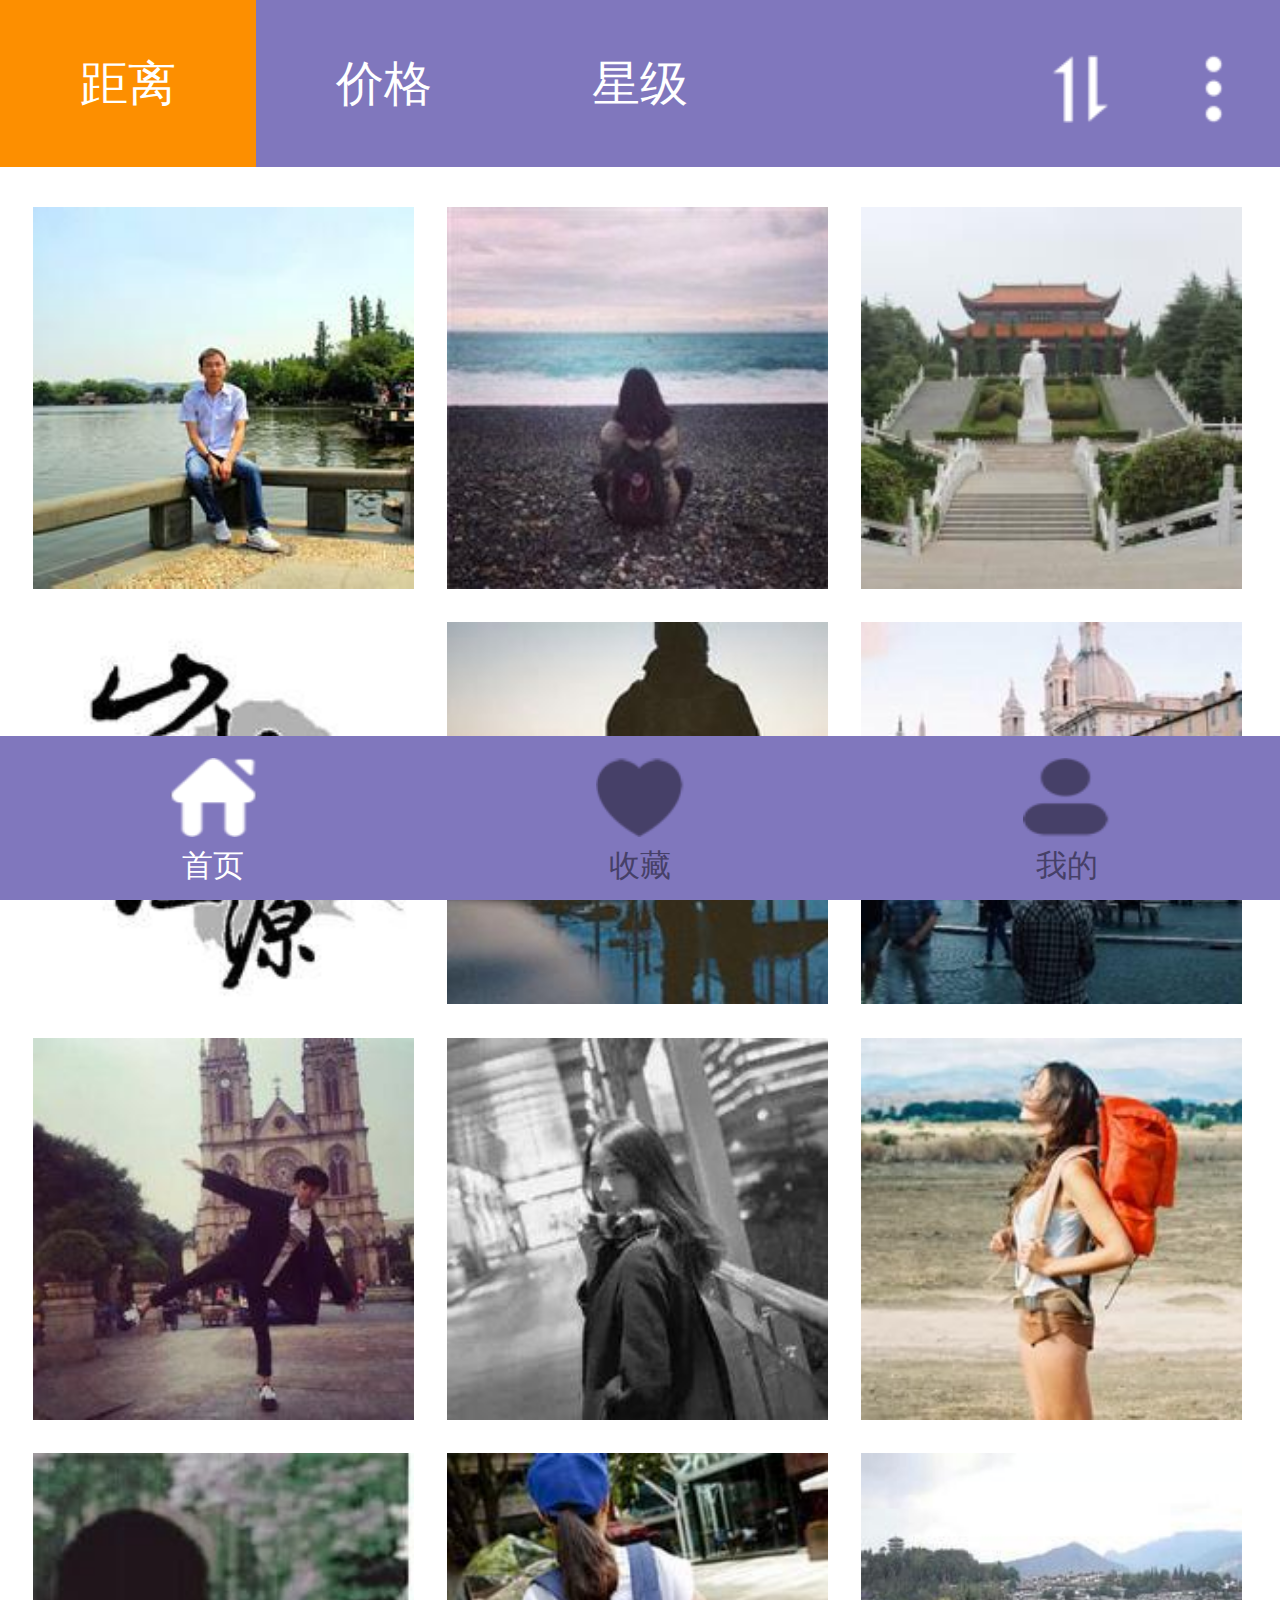
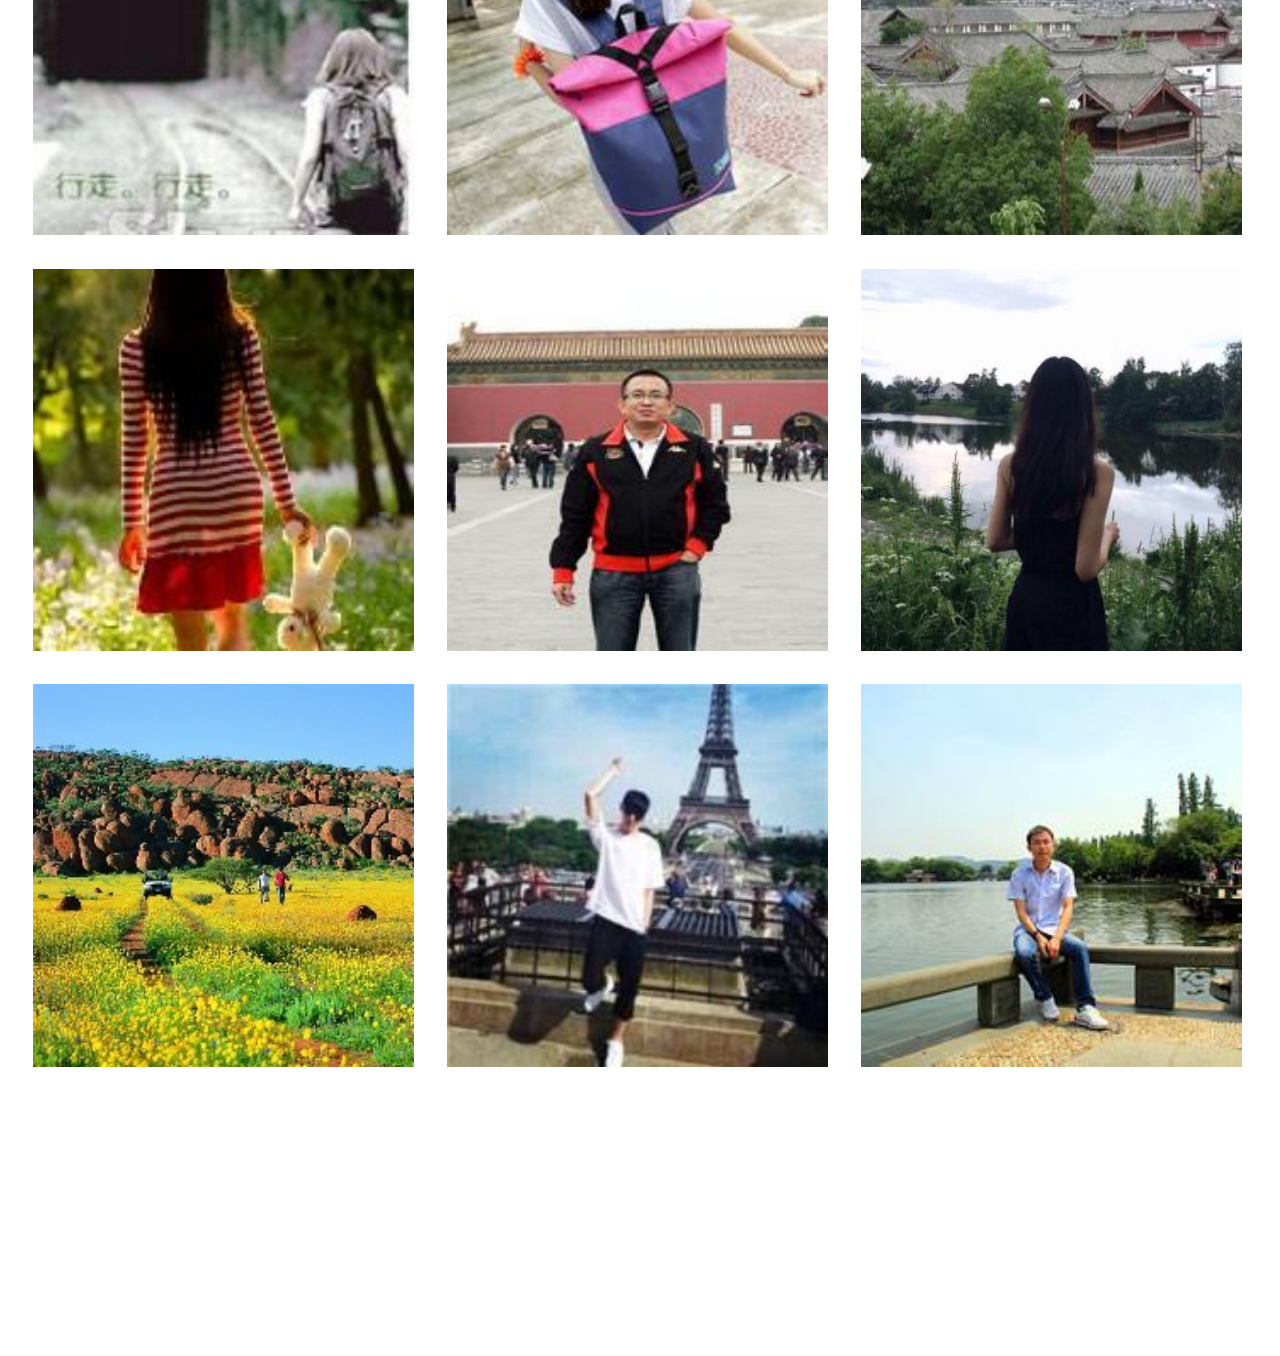
<file: index.html>
<!DOCTYPE html>
<html>
  <head>
	<meta charset="UTF-8" name="viewport" content="width=device-width,user-scalable=no,initial-scale=1.0,maximum-scale=1.0,minimum-scale=1.0">
    <title>找导游</title>
	
	<link rel="stylesheet" href="css/bootstrap.css">
	<link rel="stylesheet" href="css/style.css">
	<link rel="stylesheet" href="css/swiper.min.css">
	<script src='js/jquery-3.1.0.js'></script>
	<script src='js/swiper.min.js'></script>
	<script src='js/index.js'></script>
	  


	
  </head>
  <body>
  
  
   <div class="main">
		
   </div>
  
   <div class='none'></div>
   <div class="footer">
		<div>
			<a href='#'>
				<span class="img1"><img src="images/tab_icon_home_default.png"><br></span>
				<span class="img2"><img src="images/tab_icon_home_selected.png"><br></span>
				<span class="text">首页</span>
			</a>
			
		</div>
		<div>
			<a href='#'>
				<span class="img1"><img src="images/tab_icon_like_default.png"><br></span>
				<span class="img2"><img src="images/tab_icon_like_selected.png"><br></span>
				<span class="text">收藏</span>
			</a>
		</div>
		<div>
			<a href='#'>
				<span class="img1"><img src="images/tab_icon_user_default.png"><br></span>
				<span class="img2"><img src="images/tab_icon_user_selected.png"><br></span>
				<span class="text">我的</span>
			</a>
		</div>
		
   </div>
    <script>
   
   
			loadTemplate(0,"template/index.html");
			loadTemplate(1,"template/collect.html");
			//loadTemplate(2,"template/mine.html");
			$(".footer div a").eq(2).click(function(){
				
				$(".main").load("template/mine.html");
			});
				
			function loadTemplate(num,url){
				$(".footer div a").eq(num).click(function(){
					$(".main").load(url);
				});
			
			};
   </script>
  </body>
</html>
</file>
<file: css/style.css>
/*----------------------------首页-头部------------------------*/
body,h1,h2,h3,h4,h5,h6,p,ul,li,dl,dd,dt,input{margin:0;padding:0;}
	a{color:inherit;}
	a:active{text-decoration:none}
	
body{font-family:"微软雅黑"}
.head{top:0;position:fixed;width:7.5rem;    z-index: 1; height:0.98rem;background:#8077bd;font-size:0.28rem ;line-height:0.98rem;color:#fff;text-align:center;margin-bottom:0.2rem;}
/*---------main部分--------------*/
html{font-size:100px}
.distance{width:1.5rem;height:0.98rem;float:left;background:#fd8f00;}
.price,.rank{width:1.5rem;height:0.98rem;float:left;}
.head_icon{width:0.78rem;float:right;}
.head_icon img{height:0.4rem;}
.main{ overflow-y:scroll;}
.main li{width:2.23rem;height:2.24rem;float:left;margin:0 0 0.195rem 0.195rem; list-style:none; position:relative;}
.main li img{width:inherit; height:inherit;}
.none{bottom:0;height:1.5rem;text-align:center;}
/*--------------首页-侧边栏-----------------------*/
.aside{ width:3.75rem;
    position: absolute;
    right:-50vw;
    top: 0;
    height: 100vh;
    z-index: 3;
    background: #34324d;
	transition:all 0.8s;
	color:#fff;
	font-size:0.28rem;
	font-family:"微软雅黑";
	padding-left:0.21rem;
	}
.aside span{
	border-radius:2px;
	display:inline-block;
	width:1rem;
	height:0.49rem;
	text-align:center;
	line-height:0.49rem;
	float:left;
}	

#unlimited,#your_location{background:#fd8f00;}	
#girl,#boy{background:#464068;margin-left:0.17rem; color: #fff;}	
.rever {line-height:0.99rem; height:0.99rem;}
.rever img{width:0.36rem;margin-left:0.21rem;height:0.36rem;}
.aside h3{font:0.28rem/0.71rem "微软雅黑";}
.aside p{margin-bottom:0.27rem;}
.location_icon {width:0.27rem; height:0.35rem;margin-left: 0.04rem;}
.search{width:0.31rem;height:0.29rem;position:absolute;    right: 0.33rem;
    top: 0.32rem;}
#complete{background:#00b6be;margin-top:0.47rem;width:97%;}
.aside form{position:relative;}
#city{
	margin-top:0.2rem;
	border: none;
	width:3.33rem;
	height:0.59rem;
}
/*---------------------------我的页面-------------------------------*/
	.personal_mes{
	width: 100%;
	height:  2.94rem;
	background:url(../images/16.jpg);
	background-size: cover;
	color: #FFFFFF;
	padding-top: 0.8rem;
}
#mes_head{
	float: left;
	margin: 0 0.1rem 0 0.2rem;
}
#mes_head img{
	width: 1.17rem;
	height: 1.25rem;
	border: 1px solid #BEBEBE;
	border-radius: 50%;
	float: left;
	
}
.mes_text{
	font-size: 0.15rem;
	height: 0.5rem;	
	
}
.mes_text p{
	line-height: 0.2rem;
	height: 0.2rem;
	font-size: 0.3rem;
	padding-top:0.29rem;

} 
#mes_name,#balance_t{color:#fff;}
#balance_t{
	font-size:0.22rem;
	line-height:0.49rem;
}
#pic{
	background:#00b6be;

	height: 1.49rem;
}
#pic img{
	float: left;
	width: 20%;
	height:1.49rem;

}
.mine_cont{
	
	font-size: 0.15rem;
	
	background: #fff;
	
}
.mine_cont li{
	width:100%;
	 background: #fff;
	height:0.87rem;
	color: #7c7c7c;
	line-height: 0.78rem;
	padding:0 0.19rem 0 0.21rem;
	margin:0;
	float:none;
	font-size:0.27rem;
}
.mine_cont li img{width:0.25rem;height:0.38rem;}
.mine_cont li:nth-child(1){
	border-bottom: 1px solid #F5F5F5;
	
}
.mine_cont li span{
	float: right;
	    margin-top: 0.07rem;
	width: 0.15rem;
	height: 0.25rem;
	line-height: 0.25rem;
	
}
.mine_cont li span img{
	width: 100%;
}
#become_cont{
	margin: 0.2rem 0;
	background: #fff;
	color: #7c7c7c;
	line-height: 0.87rem;
	font-size: 0.27rem;
	padding-left: 0.19rem;
	
}
#become_cont span{
	margin-top: 0.25rem;
	float: right;
	width: 0.15rem;
	height: 0.25rem;
	line-height: 0.25rem;
	
}
#become_cont span img{
	width: 100%;
}

/*---------首页footer部分-----------------------------*/
.footer{position:fixed;bottom:0;width:7.5rem; z-index: 2;}
.footer>div{padding-top:0.13rem;color:#464068;float:left;width:2.5rem;font-size:0.2rem;text-align:center;background:#8077bd;height:0.96rem; vertical-align:middle;}
.footer img{width:0.51rem;height:0.46rem;}
.footer .text{line-height:0.34rem;}
.footer  a{display: inline-block;}
.footer .img2{display:none;}
.main ul li.remove:after{
	content:"";display:block;position:absolute;background:url(../images/piczoom_button_delete_default.png) no-repeat;
	width:0.22rem; height:0.26rem;    z-index: 1;top:0;right:0;background-size:cover;
	
}
.clearfix:after{content:"";display:block;font-size:0;height:0;clear:both;}
/*-------------------个人详情页--------------------------*/
  /*-------轮播图------*/
	.message-box{
	  position:absolute;
	  top:0;
	  z-index: 2;
	  width:100vw;
	  padding: 2% 2% 0 2%;
	  
	}
	.message-box>p{float:left;color:#fff;}
	.message-box>p span{font-size:0.26rem;color:#274734}
	.message-box>p img{width:0.18rem;height:0.24rem;}
	.message-box>span{display:block;float:right;width:0.51rem;height:0.46rem;}
	
	.message-box>span img{width:0.51rem;height:0.46rem;}
    .swiper-container {
        width: 100%;
		height: 8rem;
		margin-bottom: 0.15rem;
		position:relative;
    }
	
    .swiper-slide {
        text-align: center;
        font-size: 18px;
        background: #fff;

        /* Center slide text vertically */
        display: -webkit-box;
        display: -ms-flexbox;
        display: -webkit-flex;
        display: flex;
        -webkit-box-pack: center;
        -ms-flex-pack: center;
        -webkit-justify-content: center;
        justify-content: center;
        -webkit-box-align: center;
        -ms-flex-align: center;
        -webkit-align-items: center;
        align-items: center;
    }
	
	
	.swiper-slide img{width:100%;height:100%;}
	.swiper-slide{width:7.5rem;height:7.09rem;}
	
 /*------个人详细信息-和评价-----*/
 
	.main h4:nth-of-type(1){    margin-right: 0.16rem;background:url(../images/details_icon_language_default.png) no-repeat 0.29rem center/6% 75%}
	.main h4:nth-of-type(2){background:url(../images/details_icon_introduction_default.png) no-repeat 0.29rem center/6% 75%}
	.main h4:nth-of-type(3){background:url(../images/details_icon_money_default.png) no-repeat 0.29rem center/6% 75%}
	.star_status h4:nth-of-type(1){float:left;background:url(../images/details_icon_level_default.png) no-repeat 0.29rem center/18% 75%}
	.main h4{font-size:0.28rem;color:#776db8; line-height:0.65rem;padding-left:0.88rem;font-weight:bolder}
	
	.main p{padding-left:0.88rem;color:#464068;font:0.26rem/0.40rem "微软雅黑";margin-bottom:0.15rem;}
	.main h4:nth-of-type(3){background:url(../images/details_icon_money_default.png) no-repeat 0.29rem center/6% 75%}
	.star_status span{display:block;width: 0.3rem;height: 0.3rem;
	    background: url(../images/details_button_star_selected.png) no-repeat left center/100% 100%;float:left;}
	 .star{padding-top: 5px;}   
	.star_status span:nth-child(5){ background: url(../images/details_button_star_default.png) no-repeat left center/100% 100%;float:left;}
	
	.main h4:nth-of-type(4){
		
		    width: 95vw;
			margin: 0.1rem 2.5% 0 2.5%;
			line-height: 0.55rem;
			border-top: 1px solid #dedede;
			padding-top: 0.14rem;
			background: url(../images/details_icon_service_default.png) no-repeat 0.1rem center/6% 75%;
			padding-left: 0.67rem;
				
	}
	.evaluate{height:140px;position:relative;}
	.evaluate dt,.evaluate dd{float:left;}
	.evaluate dl{padding-left:0.88rem;float:left;}	
	.evaluate dt{font:0.26rem/0.49rem "微软雅黑";color:#7c7c7c;}
	.evaluate dd{
		margin-top:0.08rem;
		height: 0.3rem;
		width: 0.3rem;
		background: url(../images/details_button_star_default.png) no-repeat 0rem center/cover;
		margin-left: 0.14rem;
	}
	
	.evaluate dd.selected{background-image:url(../images/details_button_star_selected.png)}
	.evaluate dd.default{background-image:url(../images/details_button_star_default.png)}
	.commit{font:0.26rem/0.49rem "微软雅黑";text-align:center;color:#fff; position:absolute; width:1.97rem;height:0.49rem;background:#00b6be;top:0.46rem;right:0.18rem;}
	
	
	/*--------------详情页-底部-支付-------*/
   .btnLeft,.btnRight{ padding-left:1.55rem;width:3.75rem;float:left; display:inline-block;font:0.34rem/0.95rem "微软雅黑"; color:#fff;}
   .btnLeft{background:#00b6be url(../images/details_icon_wechat_default.png) no-repeat 0.9rem center/12% 39%;}
   .btnRight{background:#fd8f00 url(../images/details_icon_phone_default.png) no-repeat 1rem center/10% 39%;}
	.contact{position:fixed; bottom:0;z-index:99;}
	
	.to_pay{border-radius:3px; background:#fff; text-align: center;margin:0 1% 9px 1%; }
	
	.pay{position:absolute;width:98vw;margin:0 1%;z-index: 1;display:none;bottom:0px;}
	.pay p{border-bottom:1px solid #efefef;margin: 0 1%;}
	.pay p:nth-child(1){font:0.34rem/0.77rem "微软雅黑";}
	
	.pay p:nth-of-type(2), .pay p:nth-of-type(3){
		font:0.34rem/1rem "微软雅黑";color:#419bf9;
	} 
	.contact .cancel{border-radius:3px;background:#fff;text-align: center;color:#fb605b;font:0.34rem/1rem "微软雅黑"}
	.motai{width:100vw;height:100vh;z-index:2;background:rgba(178,178,178,.5);position:fixed; bottom:0;display:none;}
	.aside p{padding-left:0;}
	
	
	/*------------------成为导游-----------------------------*/
	

a{
	text-decoration: none;
}

html{
	font-size: 100px;
}
.input_data{
	margin: 0 5%;
	
	height: 100%;
	font-size: 0.2rem;
}
.input_data input,select{
	width: 6.8rem;
	height: 0.98rem;
	background: #fff;
	border: none;
	padding-left: 3%;
	display: inline-block;
	margin-bottom: 0.3rem;
	float: left;
	
}
.input_data select{
	width: 100%;
}

.input_data input{
	font-size:0.28rem;
	color: #000;
	line-height: 0.5rem;
	
}
.input_data_1{
	height:2.28rem;
}
.input_data .button{
	width: 100%;
	background: #00b6be;
	color: #fff;
	font-size: 0.18rem;
}

laber{
	font-size: 0.15rem;
}

.input_guide_cost,.autn_code{
	width: 100%;
	height: 0.5rem;
	position: relative;
}

.input_guide_cost span{	
	top:0.6rem;
}

.autn_code span{ top: 2.6rem;}


.input_guide_cost span,.autn_code span{
	 font-size: 0.28rem;
    position: absolute;
    right: 0.15rem;
    display: block;
    width: 2.12rem;
    height: 0.43rem;
    line-height: 0.43rem;
    border-left: 1px solid #bebebe;
    text-align: center;
    color: #00b6be;
}
}

.input_tel{
	height: 1.2rem;
}
/*--------------------支付页面--------------------------*/

#choice_type{
	width: 90%;
	color: #fff;
	text-align: center;
	font-size: 0.1rem;
	margin: 0.5rem 5% 0.3rem 5% ;
}
.type{
	height: 0.98rem;
	margin-bottom: 0.2rem;
	background:#464068 ;
	line-height: 0.98rem;
	font:0.28rem/0.98rem "微软雅黑"
}
.type:nth-child(1){
	background: #fd8f00;
}
#affirm_btn{
	font:0.28rem/0.98rem "微软雅黑";
	height: 0.98rem;
	background: #00b6be;
	
	border: none;
	width: 90%;
	margin: 0 5%;
}
#affirm_btn a{
	color: #fff;
}
	
.box{
	width: 0.5rem;
	height: 0.5rem;
	border: 1px solid #302e34;
	display: inline-block;
	margin:0 0.2rem;
	overflow: hidden;
	background: #fff;
	text-align: center;
	font-size: 0.5rem;
}
.enter_password{
	width: 100%;
	height: 0.86rem;
	margin-top: 0.5rem;
	text-align: center;
}
.text{
	line-height: 0.3rem;
	height: 0.3rem;
	text-align: center;
	font-size:0.18rem;
}
#drew_money{
	
	padding: 0 5%;
	font-size:0.15rem ;
}
#drew_money .drew_cont{
	position: relative;
	margin-top: 0.8rem;
}
#drew_money .drew_cont input{
	    width: 6.85rem;
    height: 0.98rem;
    background: #fff;
    border: none;
    padding-left: 3%;
    display: block;
	font-size:0.28rem;
	
}
#drew_money .drew_cont span{
	    position: absolute;
    right: 0.15rem;
    top: 0.25rem;
    display: block;
    width: 1.81rem;
    height: 0.42rem;
    line-height: 0.42rem;
    border-left: 1px solid #bebebe;
    text-align: center;
    color: #00b6be;
    font-size: 0.28rem;
}
#drew_money p{
	font-size: 0.22rem;
    height: 0.54rem;
    line-height: 0.54em;
    color: #7c7c7c;
    margin-top: 0.23rem;

}
#drew_money #drew_btn{
	width: 100%;
	height: 0.98rem;
	background: #00b6be;
	border: none;
	margin-top: 0.3rem;
	
}
 #drew_btn a{
	color: #fff;
	font-size: 0.28rem;
}
</file>
